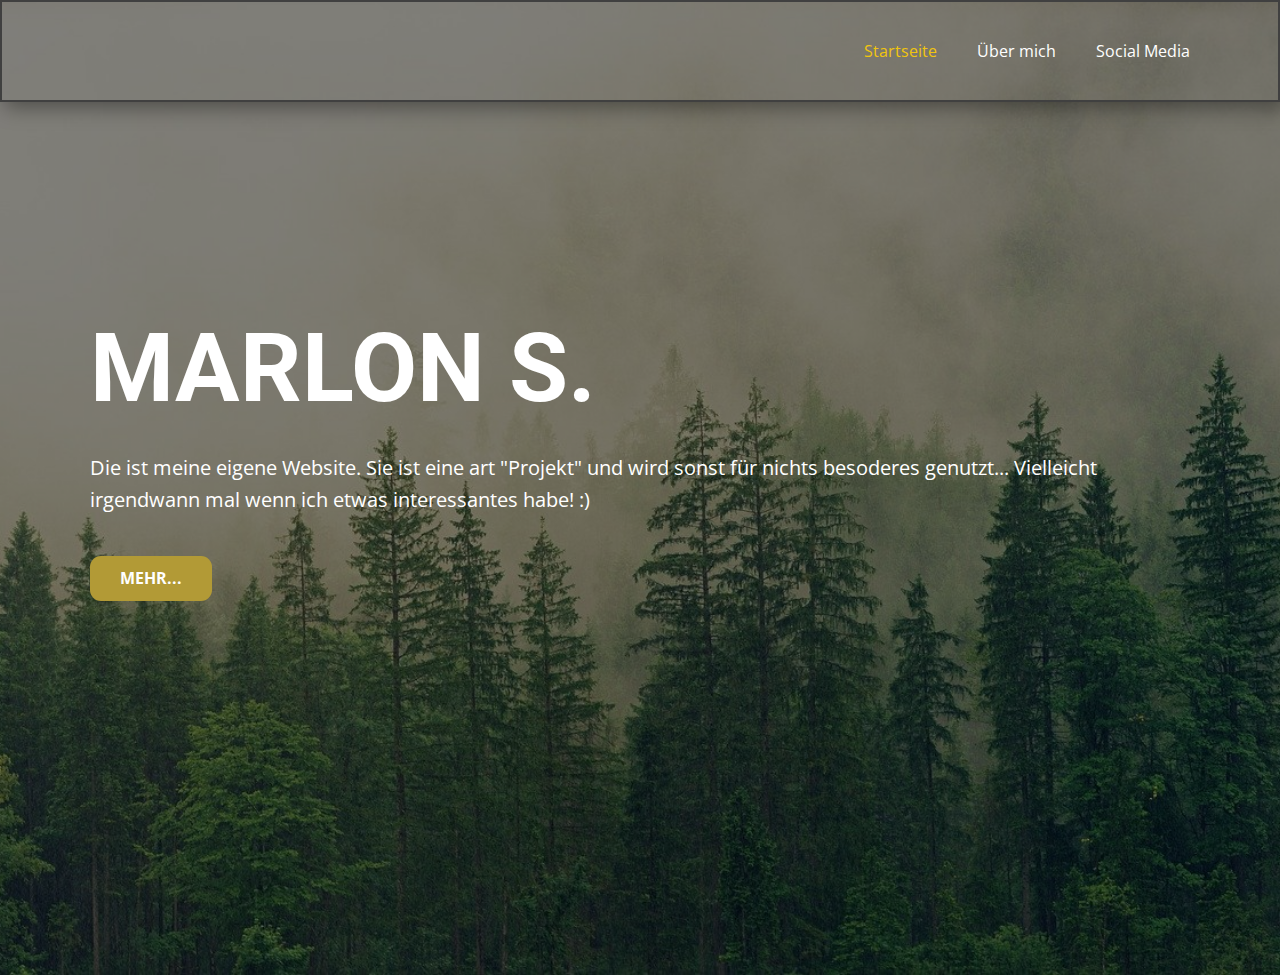
<file: index.html>
<!DOCTYPE html>
<html style="font-size: 16px;" lang="de"><head>
    <meta name="viewport" content="width=device-width, initial-scale=1.0">
    <meta charset="utf-8">
    <meta name="keywords" content="">
    <meta name="description" content="">
    <title>Startseite</title>
    <link rel="stylesheet" href="nicepage.css" media="screen">
<link rel="stylesheet" href="Startseite.css" media="screen">
    <script class="u-script" type="text/javascript" src="jquery.js" defer=""></script>
    <script class="u-script" type="text/javascript" src="nicepage.js" defer=""></script>
    <meta name="generator" content="Nicepage 4.18.5, nicepage.com">
    <link rel="icon" href="images/favicon1.jpg">
    <link id="u-theme-google-font" rel="stylesheet" href="https://fonts.googleapis.com/css?family=Roboto:100,100i,300,300i,400,400i,500,500i,700,700i,900,900i|Open+Sans:300,300i,400,400i,500,500i,600,600i,700,700i,800,800i">
    
    
    <script type="application/ld+json">{
		"@context": "http://schema.org",
		"@type": "Organization",
		"name": "Marlons Website"
}</script>
    <meta name="theme-color" content="#478ac9">
    <meta property="og:title" content="Startseite">
    <meta property="og:description" content="">
    <meta property="og:type" content="website">
  </head>
  <body data-home-page="Startseite.html" data-home-page-title="Startseite" class="u-body u-overlap u-overlap-contrast u-overlap-transparent u-xl-mode" data-lang="de"><header class="u-border-2 u-border-grey-75 u-box-shadow u-clearfix u-header u-header" id="sec-81f7"><div class="u-clearfix u-sheet u-valign-middle u-sheet-1">
        <nav class="u-menu u-menu-one-level u-offcanvas u-menu-1" data-responsive-from="MD">
          <div class="menu-collapse" style="font-size: 1rem; letter-spacing: 0px;">
            <a class="u-button-style u-custom-active-color u-custom-left-right-menu-spacing u-custom-padding-bottom u-custom-text-active-color u-custom-text-color u-custom-text-hover-color u-custom-top-bottom-menu-spacing u-nav-link u-text-active-palette-1-base u-text-hover-palette-2-base" href="#">
              <svg class="u-svg-link" viewBox="0 0 24 24"><use xmlns:xlink="http://www.w3.org/1999/xlink" xlink:href="#menu-hamburger"></use></svg>
              <svg class="u-svg-content" version="1.1" id="menu-hamburger" viewBox="0 0 16 16" x="0px" y="0px" xmlns:xlink="http://www.w3.org/1999/xlink" xmlns="http://www.w3.org/2000/svg"><g><rect y="1" width="16" height="2"></rect><rect y="7" width="16" height="2"></rect><rect y="13" width="16" height="2"></rect>
</g></svg>
            </a>
          </div>
          <div class="u-custom-menu u-nav-container">
            <ul class="u-nav u-unstyled u-nav-1"><li class="u-nav-item"><a class="u-button-style u-nav-link u-text-active-palette-3-base" href="Startseite.html" style="padding: 10px 20px;">Startseite</a>
</li><li class="u-nav-item"><a class="u-button-style u-nav-link u-text-active-palette-3-base" href="About.html" style="padding: 10px 20px;">Über mich</a>
</li><li class="u-nav-item"><a class="u-button-style u-nav-link u-text-active-palette-3-base" href="Social-Media.html" style="padding: 10px 20px;">Social Media</a>
</li></ul>
          </div>
          <div class="u-custom-menu u-nav-container-collapse">
            <div class="u-black u-container-style u-inner-container-layout u-opacity u-opacity-95 u-sidenav">
              <div class="u-inner-container-layout u-sidenav-overflow">
                <div class="u-menu-close"></div>
                <ul class="u-align-center u-nav u-popupmenu-items u-unstyled u-nav-2"><li class="u-nav-item"><a class="u-button-style u-nav-link" href="Startseite.html">Startseite</a>
</li><li class="u-nav-item"><a class="u-button-style u-nav-link" href="About.html">Über mich</a>
</li><li class="u-nav-item"><a class="u-button-style u-nav-link" href="Social-Media.html">Social Media</a>
</li></ul>
              </div>
            </div>
            <div class="u-black u-menu-overlay u-opacity u-opacity-70"></div>
          </div>
        </nav>
      </div></header>
    <section class="u-align-left u-clearfix u-image u-shading u-section-1" src="" id="sec-b4c6" data-image-width="1280" data-image-height="853">
      <div class="u-clearfix u-sheet u-sheet-1">
        <h1 class="u-text u-text-default u-title u-text-1">Marlon S.</h1>
        <p class="u-large-text u-text u-text-variant u-text-2">Die ist meine eigene Website. Sie ist eine art "Projekt" und wird sonst für nichts besoderes genutzt... Vielleicht irgendwann mal wenn ich etwas interessantes habe! :)</p>
        <a href="About.html" class="u-border-none u-btn u-btn-round u-button-style u-palette-3-dark-1 u-radius-11 u-btn-1">Mehr...</a>
      </div>
    </section>
    
    
    
  
</body></html>
</file>
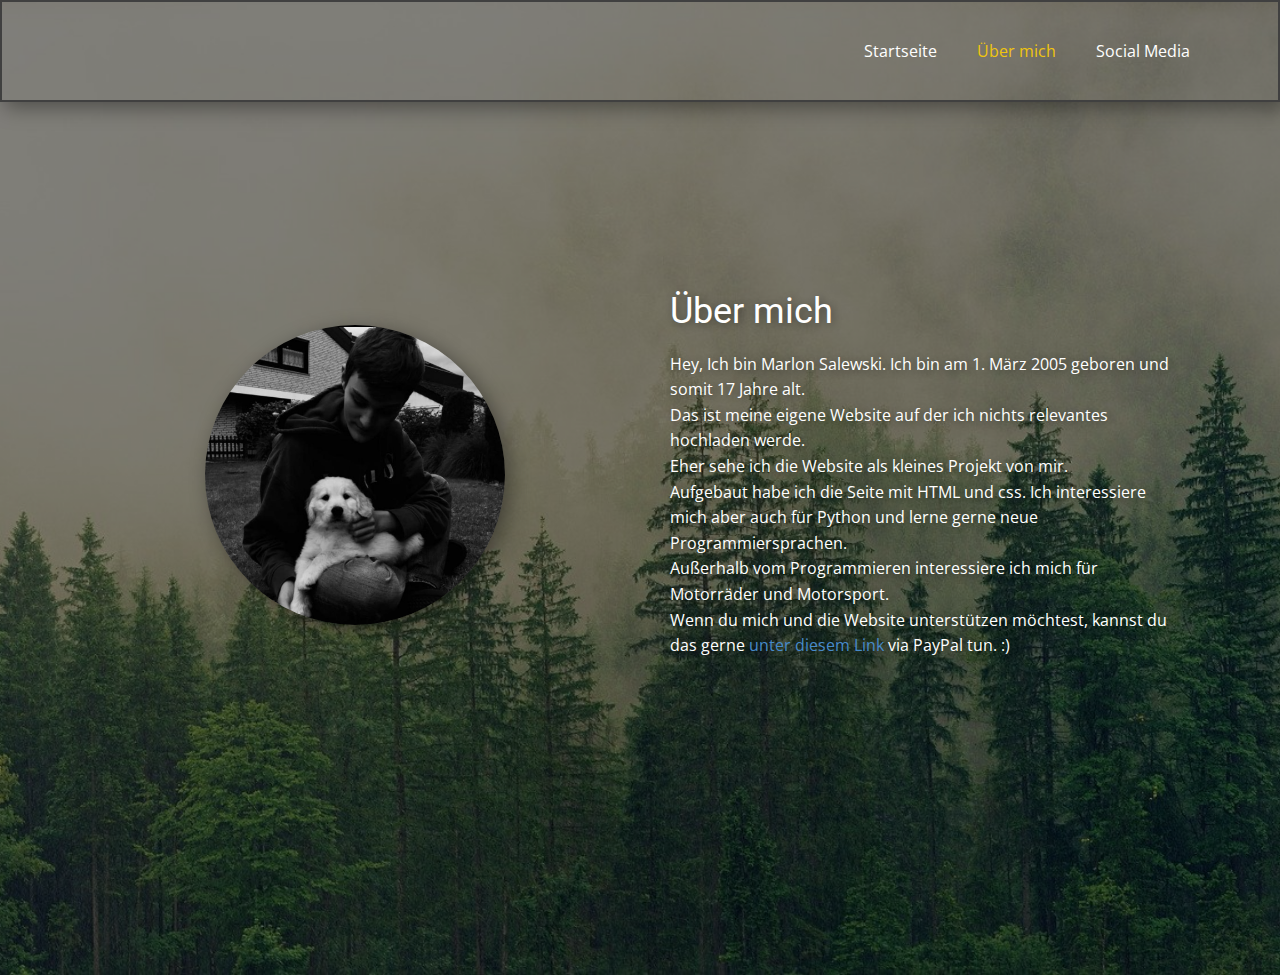
<file: About.html>
<!DOCTYPE html>
<html style="font-size: 16px;" lang="de"><head>
    <meta name="viewport" content="width=device-width, initial-scale=1.0">
    <meta charset="utf-8">
    <meta name="keywords" content="">
    <meta name="description" content="">
    <title>Marlon | About</title>
    <link rel="stylesheet" href="nicepage.css" media="screen">
<link rel="stylesheet" href="About.css" media="screen">
    <script class="u-script" type="text/javascript" src="jquery.js" defer=""></script>
    <script class="u-script" type="text/javascript" src="nicepage.js" defer=""></script>
    <meta name="generator" content="Nicepage 4.18.5, nicepage.com">
    <link rel="icon" href="images/favicon1.jpg">
    <link id="u-theme-google-font" rel="stylesheet" href="https://fonts.googleapis.com/css?family=Roboto:100,100i,300,300i,400,400i,500,500i,700,700i,900,900i|Open+Sans:300,300i,400,400i,500,500i,600,600i,700,700i,800,800i">
    
    
    <script type="application/ld+json">{
		"@context": "http://schema.org",
		"@type": "Organization",
		"name": "Marlons Website"
}</script>
    <meta name="theme-color" content="#478ac9">
    <meta property="og:title" content="About">
    <meta property="og:description" content="">
    <meta property="og:type" content="website">
  </head>
  <body class="u-body u-overlap u-overlap-contrast u-xl-mode" data-lang="de"><header class="u-border-2 u-border-grey-75 u-box-shadow u-clearfix u-header u-header" id="sec-81f7"><div class="u-clearfix u-sheet u-valign-middle u-sheet-1">
        <nav class="u-menu u-menu-one-level u-offcanvas u-menu-1" data-responsive-from="MD">
          <div class="menu-collapse" style="font-size: 1rem; letter-spacing: 0px;">
            <a class="u-button-style u-custom-active-color u-custom-left-right-menu-spacing u-custom-padding-bottom u-custom-text-active-color u-custom-text-color u-custom-text-hover-color u-custom-top-bottom-menu-spacing u-nav-link u-text-active-palette-1-base u-text-hover-palette-2-base" href="#">
              <svg class="u-svg-link" viewBox="0 0 24 24"><use xmlns:xlink="http://www.w3.org/1999/xlink" xlink:href="#menu-hamburger"></use></svg>
              <svg class="u-svg-content" version="1.1" id="menu-hamburger" viewBox="0 0 16 16" x="0px" y="0px" xmlns:xlink="http://www.w3.org/1999/xlink" xmlns="http://www.w3.org/2000/svg"><g><rect y="1" width="16" height="2"></rect><rect y="7" width="16" height="2"></rect><rect y="13" width="16" height="2"></rect>
</g></svg>
            </a>
          </div>
          <div class="u-custom-menu u-nav-container">
            <ul class="u-nav u-unstyled u-nav-1"><li class="u-nav-item"><a class="u-button-style u-nav-link u-text-active-palette-3-base" href="Startseite.html" style="padding: 10px 20px;">Startseite</a>
</li><li class="u-nav-item"><a class="u-button-style u-nav-link u-text-active-palette-3-base" href="About.html" style="padding: 10px 20px;">Über mich</a>
</li><li class="u-nav-item"><a class="u-button-style u-nav-link u-text-active-palette-3-base" href="Social-Media.html" style="padding: 10px 20px;">Social Media</a>
</li></ul>
          </div>
          <div class="u-custom-menu u-nav-container-collapse">
            <div class="u-black u-container-style u-inner-container-layout u-opacity u-opacity-95 u-sidenav">
              <div class="u-inner-container-layout u-sidenav-overflow">
                <div class="u-menu-close"></div>
                <ul class="u-align-center u-nav u-popupmenu-items u-unstyled u-nav-2"><li class="u-nav-item"><a class="u-button-style u-nav-link" href="Startseite.html">Startseite</a>
</li><li class="u-nav-item"><a class="u-button-style u-nav-link" href="About.html">Über mich</a>
</li><li class="u-nav-item"><a class="u-button-style u-nav-link" href="Social-Media.html">Social Media</a>
</li></ul>
              </div>
            </div>
            <div class="u-black u-menu-overlay u-opacity u-opacity-70"></div>
          </div>
        </nav>
      </div></header>
    <section class="u-clearfix u-image u-shading u-section-1" id="sec-6764" data-image-width="1280" data-image-height="853">
      <div class="u-clearfix u-sheet u-sheet-1">
        <div class="u-clearfix u-expanded-width u-gutter-0 u-layout-wrap u-layout-wrap-1">
          <div class="u-gutter-0 u-layout">
            <div class="u-layout-row">
              <div class="u-align-center u-container-style u-layout-cell u-size-30 u-layout-cell-1">
                <div class="u-container-layout u-valign-middle u-container-layout-1">
                  <div alt="" class="u-image u-image-circle u-image-1" src="" data-image-width="1080" data-image-height="1080"></div>
                </div>
              </div>
              <div class="u-align-left u-container-style u-layout-cell u-size-30 u-layout-cell-2">
                <div class="u-container-layout u-container-layout-2">
                  <h2 class="u-text u-text-default u-text-1">Über mich</h2>
                  <p class="u-text u-text-2"> Hey, Ich bin Marlon Salewski. Ich bin am 1. März 2005 geboren und somit 17 Jahre alt.<br>Das ist meine eigene Website auf der ich nichts relevantes hochladen werde.<br>Eher sehe ich die Website als kleines Projekt von mir.<br>Aufgebaut habe ich die Seite mit HTML und css. Ich interessiere mich aber auch für Python und lerne gerne neue Programmiersprachen.<br>Außerhalb vom Programmieren interessiere ich mich für Motorräder und Motorsport.<br>Wenn du mich und die Website unterstützen möchtest, kannst du das gerne&nbsp;<a href="https://paypal.me/marlonslk" rel="nofollow" class="u-active-none u-border-none u-btn u-button-style u-hover-none u-none u-text-palette-1-base u-btn-1">unter diesem Link</a>&nbsp;via PayPal tun. :)<br>
                  </p>
                </div>
              </div>
            </div>
          </div>
        </div>
      </div>
    </section>
    
    
    
  
</body></html>
</file>
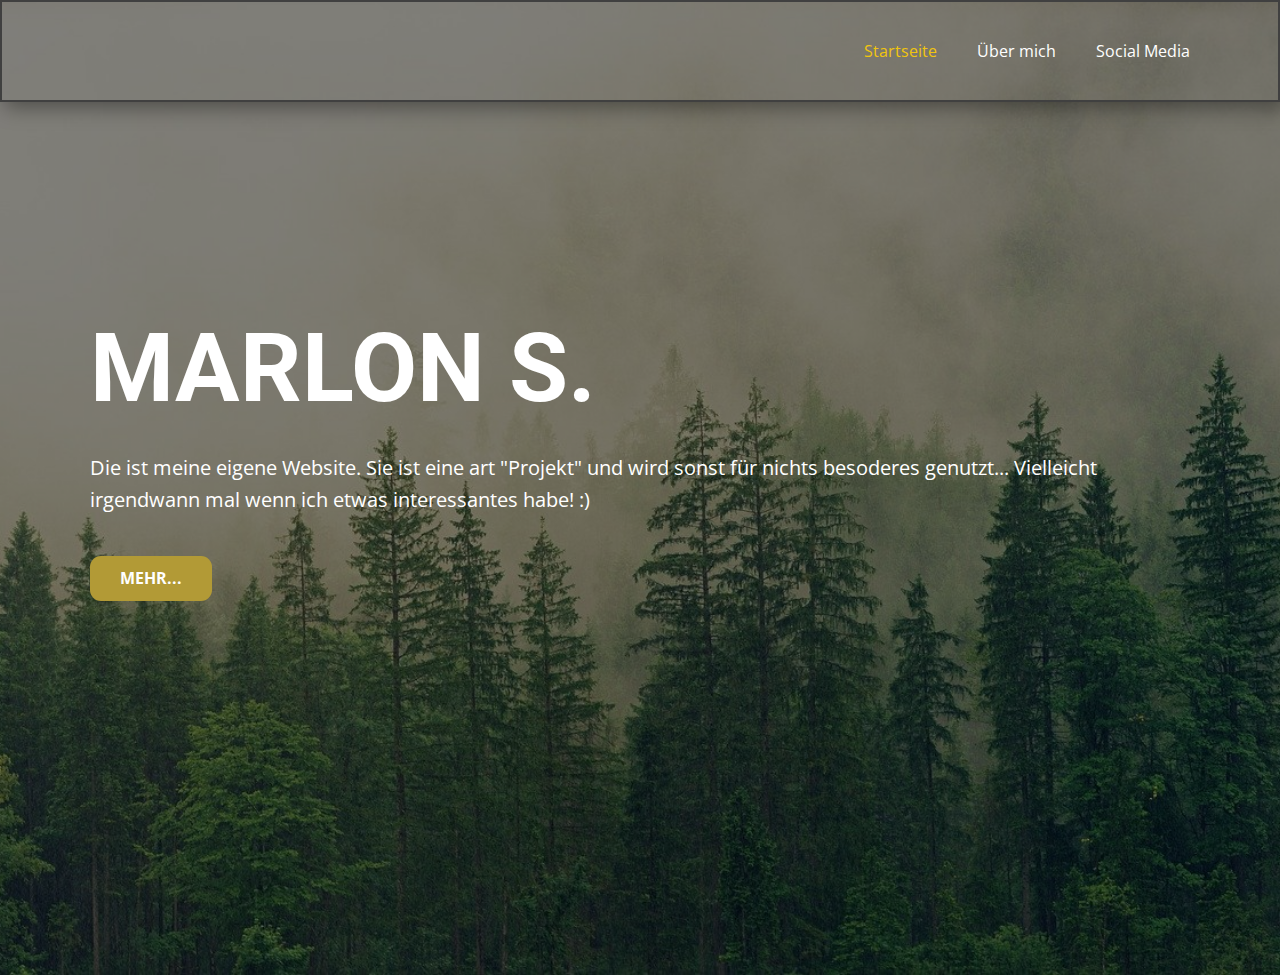
<file: Startseite.html>
<!DOCTYPE html>
<html style="font-size: 16px;" lang="de"><head>
    <meta name="viewport" content="width=device-width, initial-scale=1.0">
    <meta charset="utf-8">
    <meta name="keywords" content="">
    <meta name="description" content="">
    <title>Marlon | Startseite</title>
    <link rel="stylesheet" href="nicepage.css" media="screen">
<link rel="stylesheet" href="Startseite.css" media="screen">
    <script class="u-script" type="text/javascript" src="jquery.js" defer=""></script>
    <script class="u-script" type="text/javascript" src="nicepage.js" defer=""></script>
    <meta name="generator" content="Nicepage 4.18.5, nicepage.com">
    <link rel="icon" href="images/favicon1.jpg">
    <link id="u-theme-google-font" rel="stylesheet" href="https://fonts.googleapis.com/css?family=Roboto:100,100i,300,300i,400,400i,500,500i,700,700i,900,900i|Open+Sans:300,300i,400,400i,500,500i,600,600i,700,700i,800,800i">
    
    
    <script type="application/ld+json">{
		"@context": "http://schema.org",
		"@type": "Organization",
		"name": "Marlons Website"
}</script>
    <meta name="theme-color" content="#478ac9">
    <meta property="og:title" content="Startseite">
    <meta property="og:description" content="">
    <meta property="og:type" content="website">
  </head>
  <body class="u-body u-overlap u-overlap-contrast u-overlap-transparent u-xl-mode" data-lang="de"><header class="u-border-2 u-border-grey-75 u-box-shadow u-clearfix u-header u-header" id="sec-81f7"><div class="u-clearfix u-sheet u-valign-middle u-sheet-1">
        <nav class="u-menu u-menu-one-level u-offcanvas u-menu-1" data-responsive-from="MD">
          <div class="menu-collapse" style="font-size: 1rem; letter-spacing: 0px;">
            <a class="u-button-style u-custom-active-color u-custom-left-right-menu-spacing u-custom-padding-bottom u-custom-text-active-color u-custom-text-color u-custom-text-hover-color u-custom-top-bottom-menu-spacing u-nav-link u-text-active-palette-1-base u-text-hover-palette-2-base" href="#">
              <svg class="u-svg-link" viewBox="0 0 24 24"><use xmlns:xlink="http://www.w3.org/1999/xlink" xlink:href="#menu-hamburger"></use></svg>
              <svg class="u-svg-content" version="1.1" id="menu-hamburger" viewBox="0 0 16 16" x="0px" y="0px" xmlns:xlink="http://www.w3.org/1999/xlink" xmlns="http://www.w3.org/2000/svg"><g><rect y="1" width="16" height="2"></rect><rect y="7" width="16" height="2"></rect><rect y="13" width="16" height="2"></rect>
</g></svg>
            </a>
          </div>
          <div class="u-custom-menu u-nav-container">
            <ul class="u-nav u-unstyled u-nav-1"><li class="u-nav-item"><a class="u-button-style u-nav-link u-text-active-palette-3-base" href="Startseite.html" style="padding: 10px 20px;">Startseite</a>
</li><li class="u-nav-item"><a class="u-button-style u-nav-link u-text-active-palette-3-base" href="About.html" style="padding: 10px 20px;">Über mich</a>
</li><li class="u-nav-item"><a class="u-button-style u-nav-link u-text-active-palette-3-base" href="Social-Media.html" style="padding: 10px 20px;">Social Media</a>
</li></ul>
          </div>
          <div class="u-custom-menu u-nav-container-collapse">
            <div class="u-black u-container-style u-inner-container-layout u-opacity u-opacity-95 u-sidenav">
              <div class="u-inner-container-layout u-sidenav-overflow">
                <div class="u-menu-close"></div>
                <ul class="u-align-center u-nav u-popupmenu-items u-unstyled u-nav-2"><li class="u-nav-item"><a class="u-button-style u-nav-link" href="Startseite.html">Startseite</a>
</li><li class="u-nav-item"><a class="u-button-style u-nav-link" href="About.html">Über mich</a>
</li><li class="u-nav-item"><a class="u-button-style u-nav-link" href="Social-Media.html">Social Media</a>
</li></ul>
              </div>
            </div>
            <div class="u-black u-menu-overlay u-opacity u-opacity-70"></div>
          </div>
        </nav>
      </div></header>
    <section class="u-align-left u-clearfix u-image u-shading u-section-1" src="" id="sec-b4c6" data-image-width="1280" data-image-height="853">
      <div class="u-clearfix u-sheet u-sheet-1">
        <h1 class="u-text u-text-default u-title u-text-1">Marlon S.</h1>
        <p class="u-large-text u-text u-text-variant u-text-2">Die ist meine eigene Website. Sie ist eine art "Projekt" und wird sonst für nichts besoderes genutzt... Vielleicht irgendwann mal wenn ich etwas interessantes habe! :)</p>
        <a href="About.html" class="u-border-none u-btn u-btn-round u-button-style u-palette-3-dark-1 u-radius-11 u-btn-1">Mehr...</a>
      </div>
    </section>
    
    
    
  
</body></html>
</file>
